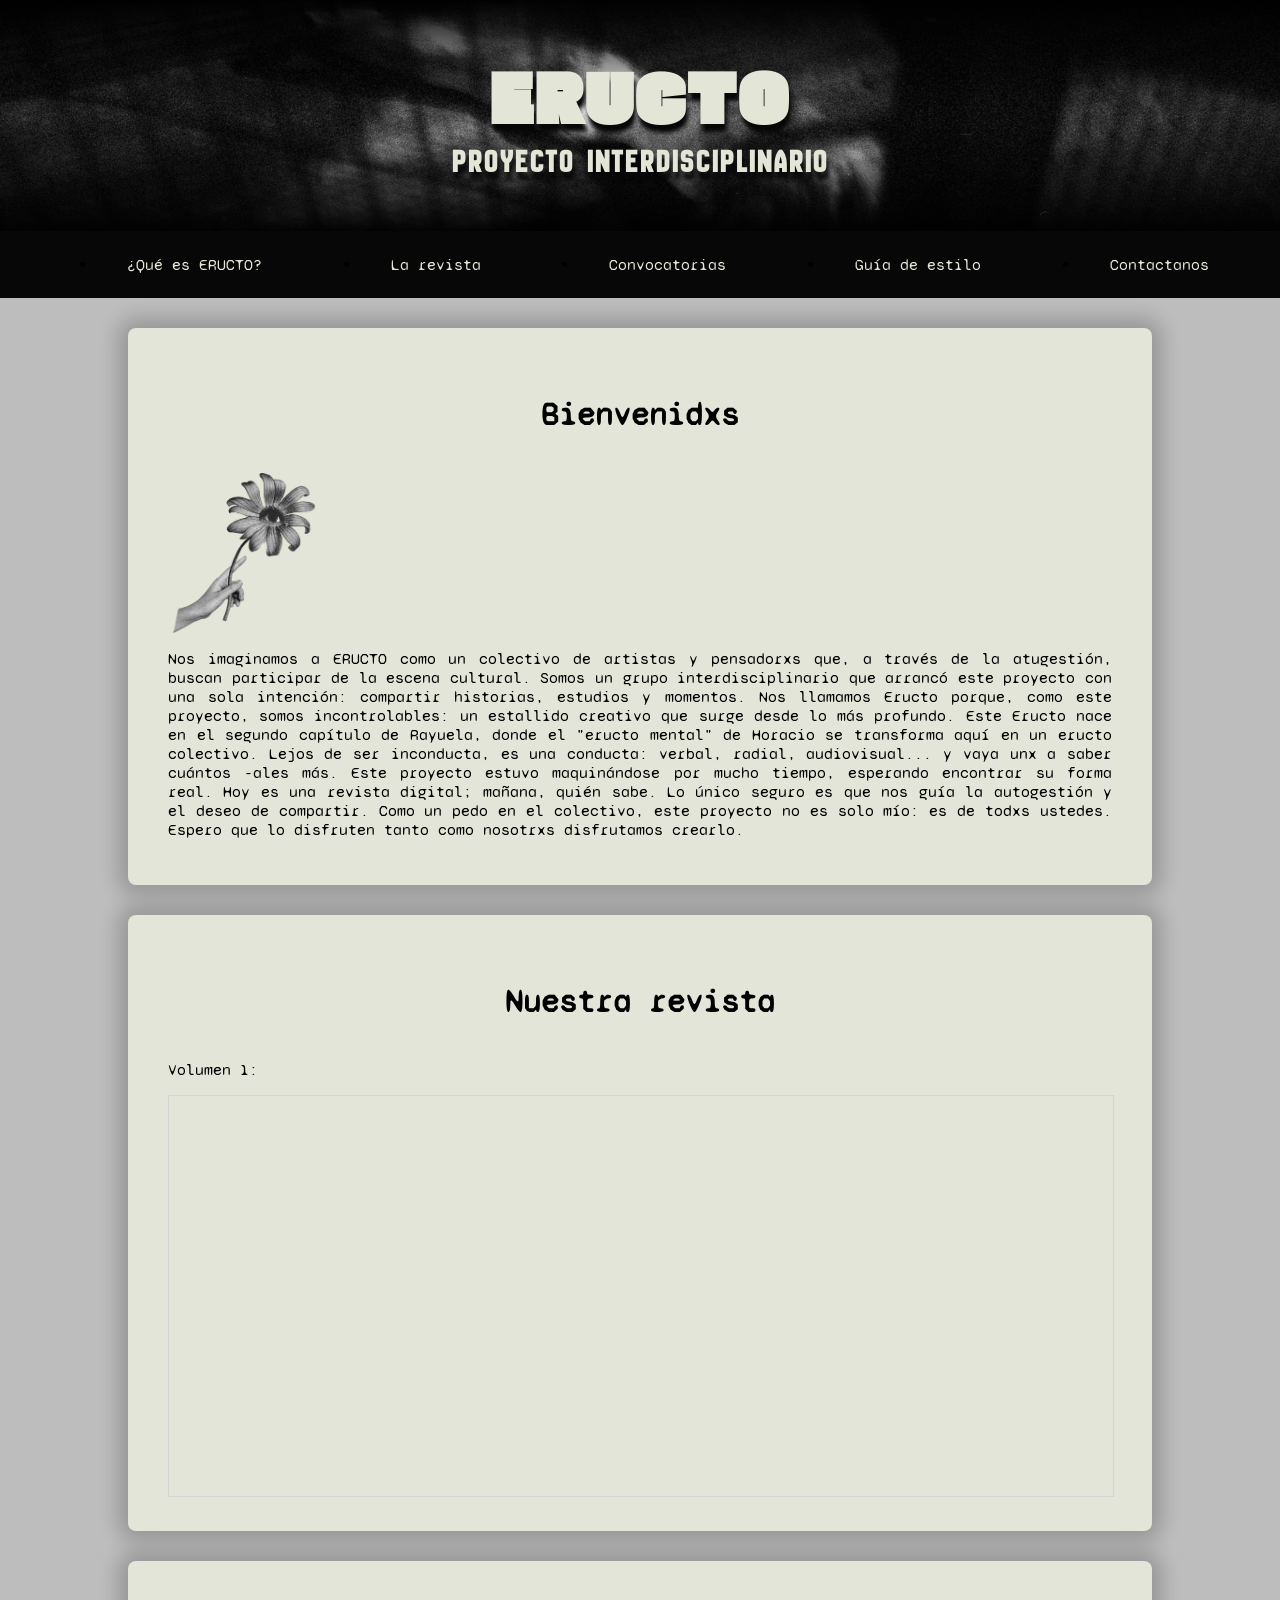
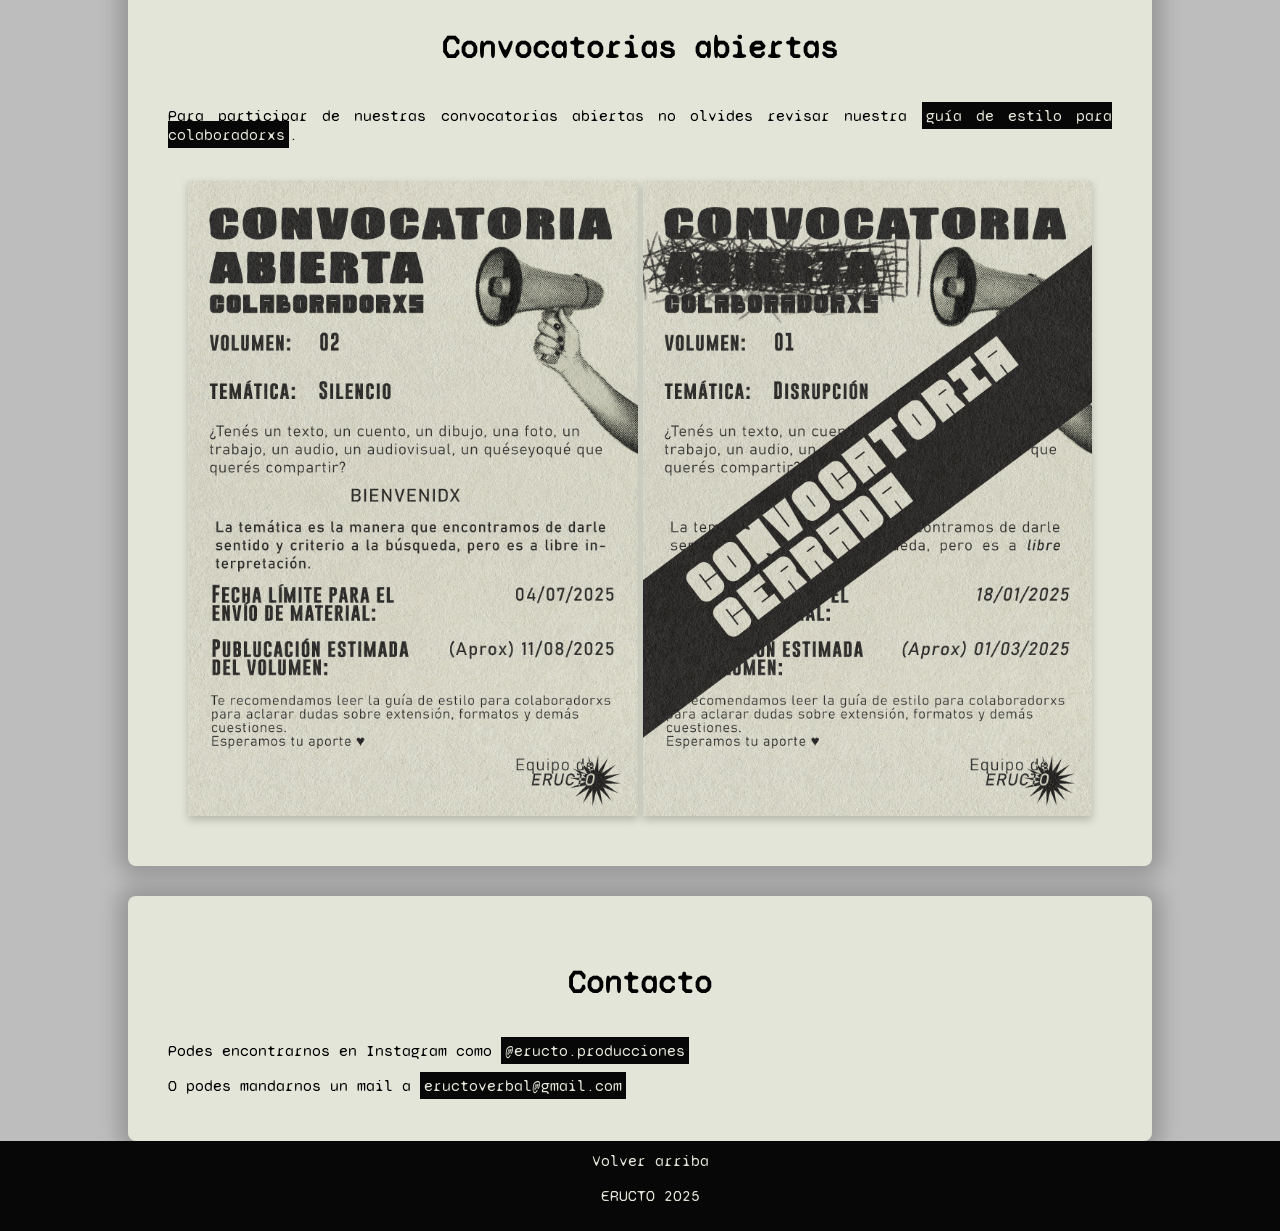
<file: index.html>
<!DOCTYPE html>
<html lang="en">
<head>
    <meta charset="UTF-8">
    <meta name="viewport" content="width=device-width, initial-scale=1.0">
    <title>ERUCTO</title>
    <link rel="icon" href="Imagenes/LOGO.png">
    <link rel="stylesheet" href="styles.css">
    <link rel="preconnect" href="https://fonts.googleapis.com">
    <link rel="preconnect" href="https://fonts.gstatic.com" crossorigin>
    <link href="https://fonts.googleapis.com/css2?family=Gasoek+One&family=New+Amsterdam&family=Syne+Mono&display=swap" rel="stylesheet">
</head>
<body>
    <header>
        <h1>ERUCTO <span>proyecto interdisciplinario</span></h1>
    </header>
    <nav class="navbar">
        <ul class="navbar__list">
            <li><a href="#quien" class="navbar__list-item">¿Qué es ERUCTO?</a></li>
            <li><a href="#revista" class="navbar__list-item">La revista</a></li>
            <li><a href="#convocatoria" class="navbar__list-item">Convocatorias</a></li>
            <li><a href="terminos.html" target="_blank" class="navbar__list-item">Guía de estilo</a></li>
            <li><a href="#contacto" class="navbar__list-item">Contactanos</a></li>
        </ul>
    </nav>
    <main>
        <section class="container about__container" id="quien">
            <h2 class="section__title">Bienvenidxs</h2>
            <div class="intro-container">
                <img src="Imagenes/mano flor.png" class="intro">
            </div>
            <p class="section__content">Nos imaginamos a ERUCTO como un colectivo de artistas y pensadorxs que, a través de la atugestión, buscan participar de la escena cultural. Somos un grupo interdisciplinario que arrancó este proyecto con una sola intención: compartir historias, estudios y momentos. Nos llamamos Eructo porque, como este proyecto, somos incontrolables: un estallido creativo que surge desde lo más profundo. 
            Este Eructo nace en el segundo capítulo de Rayuela, donde el "eructo mental" de Horacio se transforma aquí en un eructo colectivo. Lejos de ser inconducta, es una conducta: verbal, radial, audiovisual... y vaya unx a saber cuántos -ales más. 
            Este proyecto estuvo maquinándose por mucho tiempo, esperando encontrar su forma real. Hoy es una revista digital; mañana, quién sabe. Lo único seguro es que nos guía la autogestión y el deseo de compartir. 
            Como un pedo en el colectivo, este proyecto no es solo mío: es de todxs ustedes. Espero que lo disfruten tanto como nosotrxs disfrutamos crearlo.</p>
        </section>
        <section class="container magazine__container" id="revista">
            <h2>Nuestra revista</h2>
            <p>Volumen 1:</p>
            <div class="container__magazine">
                <iframe allowfullscreen="allowfullscreen" scrolling="no" class="fp-iframe" src="https://heyzine.com/flip-book/df0524c1e0.html" style="border: 1px solid lightgray; width: 100%; height: 400px;"></iframe>
            </div>
        </section>
        <section class="container convo__container" id="convocatoria">
            <h2>Convocatorias abiertas</h2>
                <p>Para participar de nuestras convocatorias abiertas no olvides revisar nuestra <a href="terminos.html" target="_blank" class="nav__link">guía de estilo para colaboradorxs</a>.</p>
            <div class="container__galery">
                <img src="Imagenes/cONVOCATORIA 2.png" alt="convocatoria2" class="img__galery">
                <img src="Imagenes/convocatoria cerrada.png" alt="convocatoria1" class="img__galery">
            </div>
        </section>
        <section class="container contact__container" id="contacto">
            <h2>Contacto</h2>
            <p>Podes encontrarnos en Instagram como <a href="http://www.instagram.com/eructo.producciones" class="nav__link">@eructo.producciones</a></p>
            <p>O podes mandarnos un mail a <a href="mailto:eructoverbal@gmail.com" class="nav__link">eructoverbal@gmail.com</a></p>
        </section>
    </main>
    <footer>
            <a href="#header">Volver arriba</a>
            <p class="foot">ERUCTO 2025</p>
    </footer>
</body>
</html>
</file>
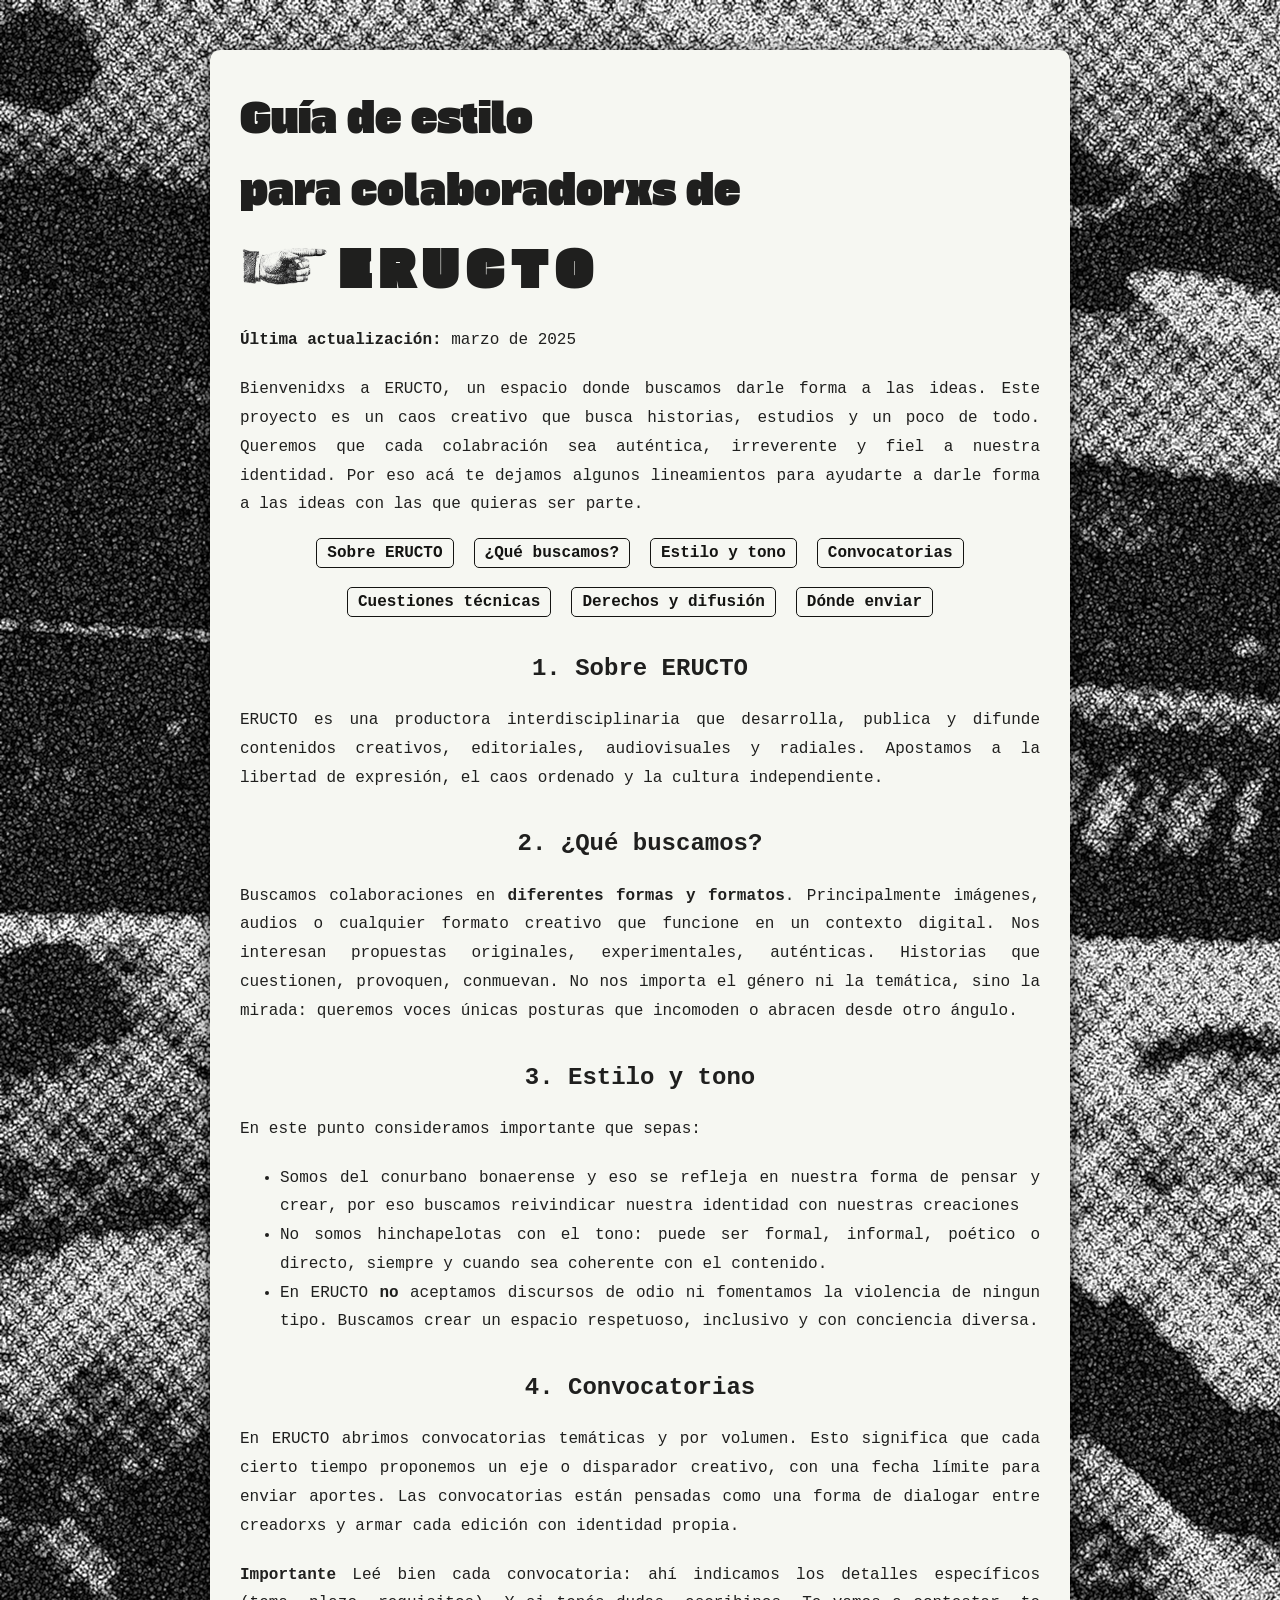
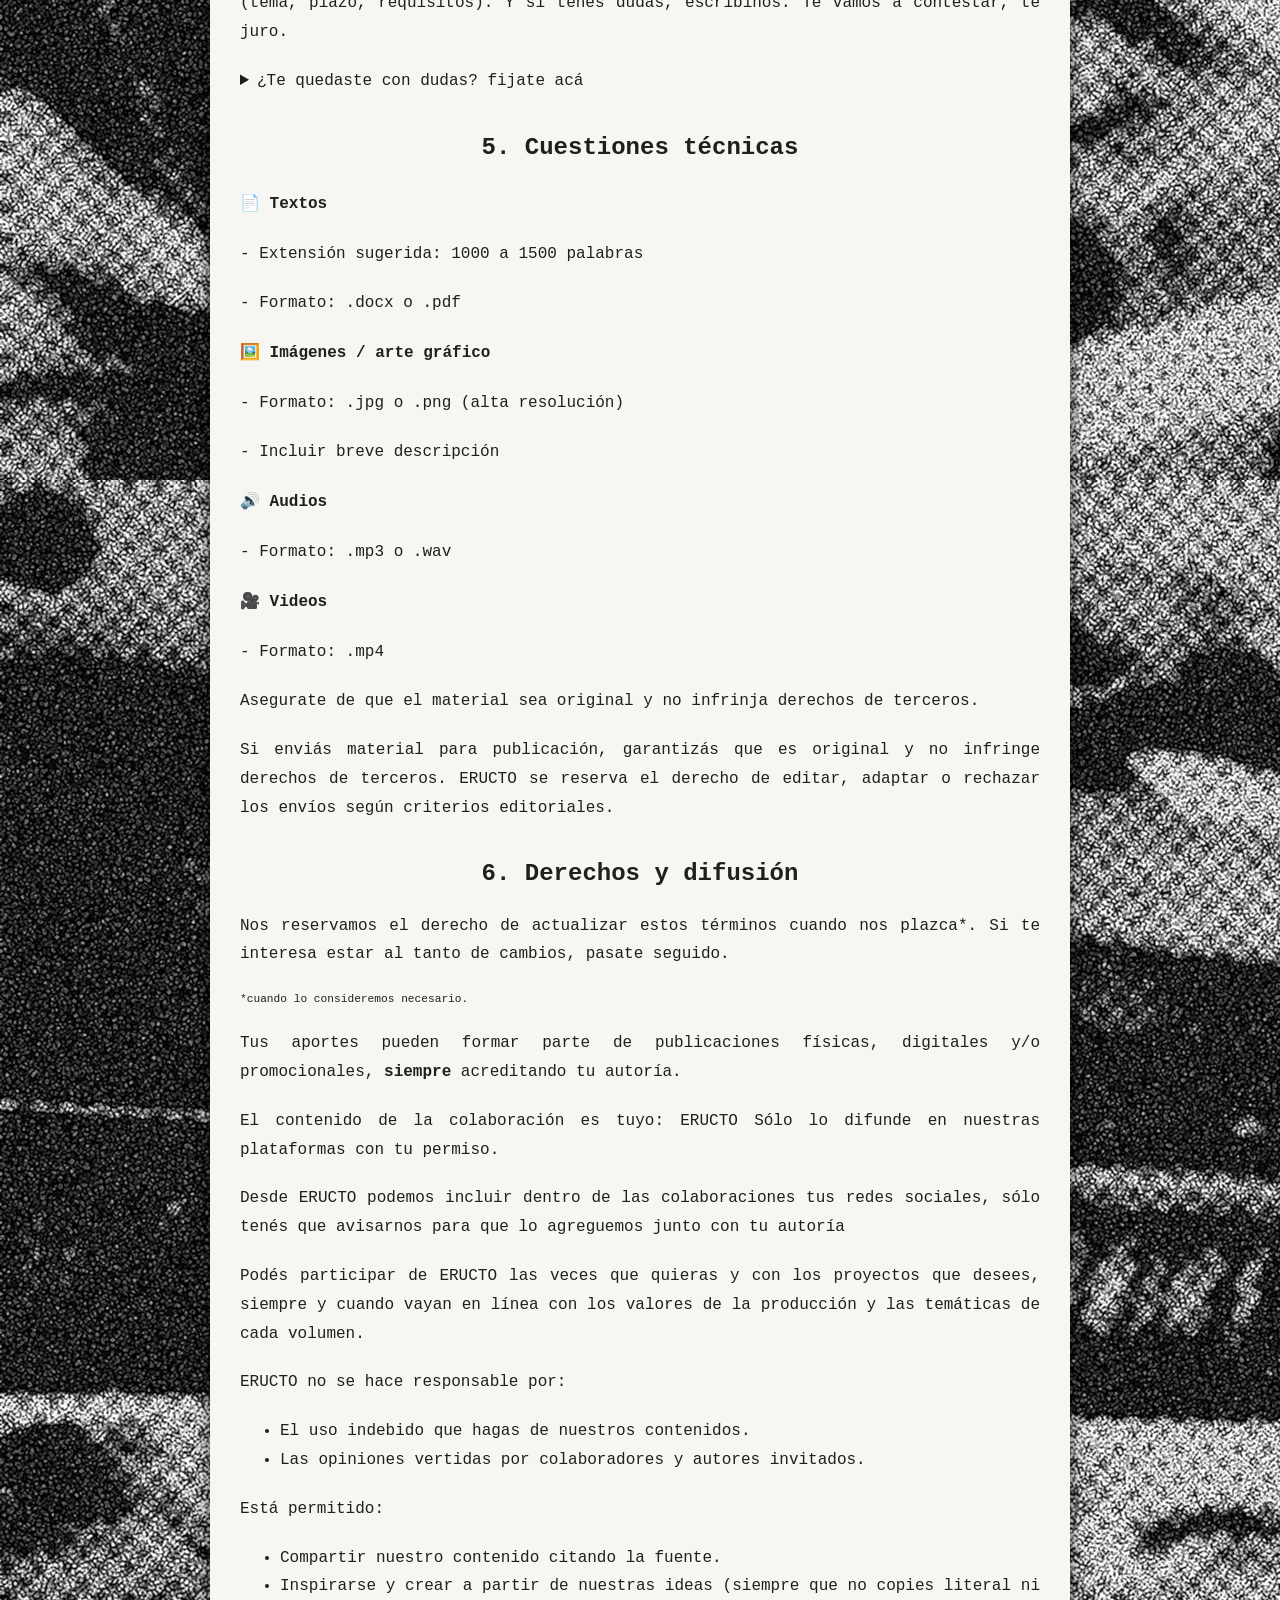
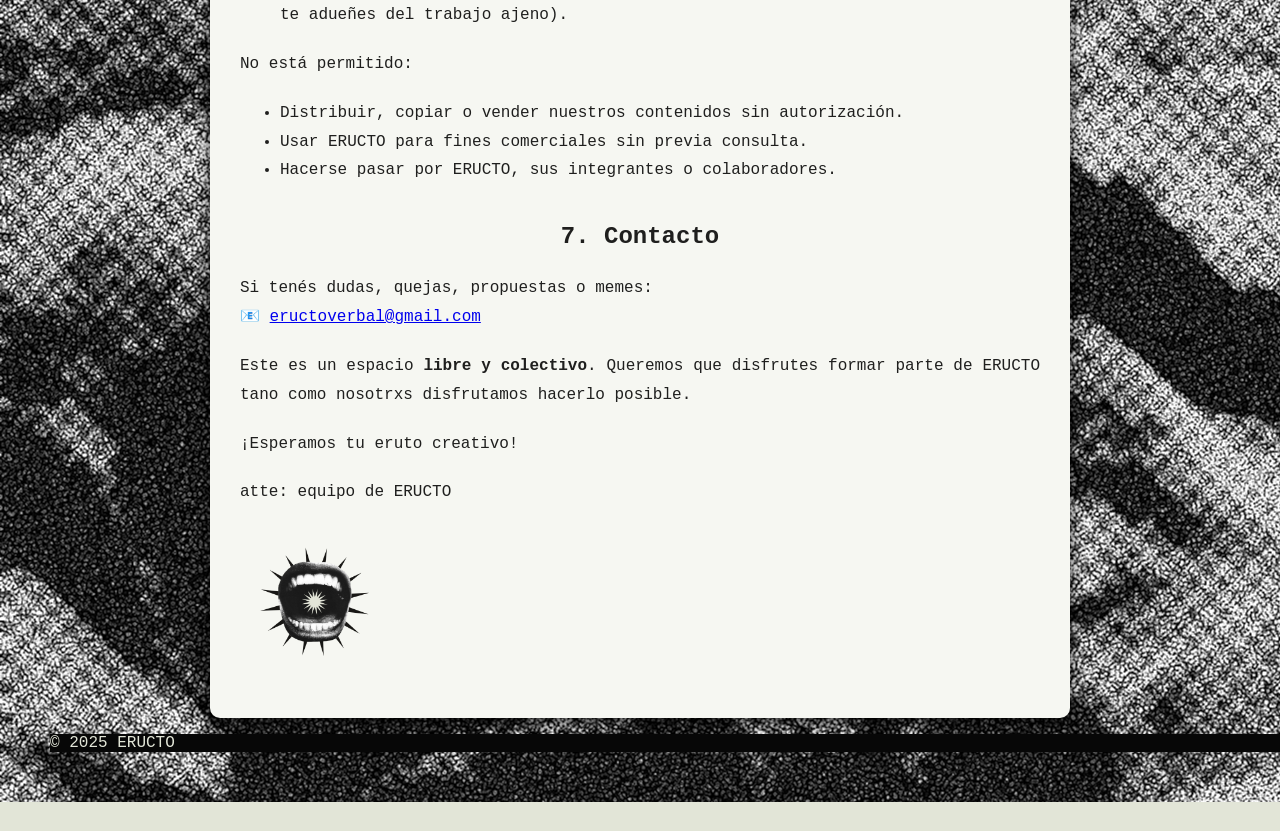
<file: terminos.html>
<!DOCTYPE html>
<html lang="en">
<head>
    <meta charset="UTF-8">
    <meta name="viewport" content="width=device-width, initial-scale=1.0">
    <title>Guía de estilo | ERUCTO</title>
    <link rel="icon" href="Imagenes/jeta2.png">
    <link rel="stylesheet" href="styles-2.css">
    <link rel="preconnect" href="https://fonts.googleapis.com">
    <link rel="preconnect" href="https://fonts.gstatic.com" crossorigin>
    <link href="https://fonts.googleapis.com/css2?family=Gasoek+One&family=New+Amsterdam&family=Syne+Mono&display=swap" rel="stylesheet">
</head>
<body>
    <section class="terminos">
        <header>
            <div class="text-container">
                <p class="description" class="guia">Guía de estilo</p>
                <p class="description" class="description2">para colaboradorxs de</p>
                <div class="logo-container">
                    <img src="Imagenes/dedo.png" alt="dedo" class="logo-img">
                    <h1 class="header-title">ERUCTO</h1>
                </div>
            </div>
        </header>
        <p><strong>Última actualización:</strong> marzo de 2025</p>
        <p>Bienvenidxs a ERUCTO, un espacio donde buscamos darle forma a las ideas. Este proyecto es un caos creativo que busca historias, estudios y un poco de todo. Queremos que cada colabración sea auténtica, irreverente y fiel a nuestra identidad. Por eso acá te dejamos algunos lineamientos para ayudarte a darle forma a las ideas con las que quieras ser parte.</p>
        <nav class="index">
            <div>
                <a href="#sobre">Sobre ERUCTO</a>
            </div>
            <div>
                <a href="#busqueda">¿Qué buscamos?</a>
            </div>
            <div>
                <a href="#estilo">Estilo y tono</a>
            </div>
            <div>
                <a href="#convocatorias">Convocatorias</a>
            </div>
            <div>
                <a href="#colabs">Cuestiones técnicas</a>
            </div>
            <div>
                <a href="#derechos">Derechos y difusión</a>
            </div>
            <div>
                <a href="#donde">Dónde enviar</a>
            </div>
        </nav>
        <h3 id="sobre">1. Sobre ERUCTO</h3>
        <p>ERUCTO es una productora interdisciplinaria que desarrolla, publica y difunde contenidos creativos, editoriales, audiovisuales y radiales. Apostamos a la libertad de expresión, el caos ordenado y la cultura independiente.</p>
    
        <h3 id="busqueda">2. ¿Qué buscamos?</h3>
        <p>Buscamos colaboraciones en <strong>diferentes formas y formatos</strong>. Principalmente imágenes, audios o cualquier formato creativo que funcione en un contexto digital.
            Nos interesan propuestas originales, experimentales, auténticas. Historias que cuestionen, provoquen, conmuevan.
            No nos importa el género ni la temática, sino la mirada: <stong>queremos voces únicas</stong> posturas que incomoden o abracen desde otro ángulo.
        </p>
        <h3 id="estilo">3. Estilo y tono</h3>
        <p>En este punto consideramos importante que sepas: </p>
            <ul>
                <li>Somos del conurbano bonaerense y eso se refleja en nuestra forma de pensar y crear, por eso buscamos reivindicar nuestra identidad con nuestras creaciones</li>
                <li>No somos hinchapelotas con el tono: puede ser formal, informal, poético o directo, siempre y cuando sea coherente con el contenido.</li>
                <li>En ERUCTO <strong>no</strong> aceptamos discursos de odio ni fomentamos la violencia de ningun tipo. Buscamos crear un espacio respetuoso, inclusivo y con conciencia diversa.</li>
            </ul>
        <h3 id="convocatorias">4. Convocatorias</h3>
        <p>En ERUCTO abrimos convocatorias temáticas y por volumen. Esto significa que cada cierto tiempo proponemos un eje o disparador creativo, con una fecha límite para enviar aportes. Las convocatorias están pensadas como una forma de dialogar entre creadorxs y armar cada edición con identidad propia.</p>
        <p><strong>Importante</strong>
            Leé bien cada convocatoria: ahí indicamos los detalles específicos (tema, plazo, requisitos). Y si tenés dudas, escribinos. Te vamos a contestar, te juro.</p>
        <details>
            <summary>¿Te quedaste con dudas? fijate acá</summary>
            <details>
                <summary><strong>¿Cómo enterarte?</strong></summary>
                <p>Publicamos cada convocatoria en nuestras redes sociales y sitio web. Generalmente, vas a tener alrededor de un mes para preparar tu propuesta desde el anuncio.</p>
            </details>
            <details>
                <summary><strong>¿Qué podés enviar?</strong></summary>
                <p>Textos, imágenes, sonidos, collages, memes, afiches, animaciones, lo que se te ocurra. Todo formato es bienvenido mientras dialogue con la temática propuesta.</p>
            </details>
            <details>
                <summary><strong>¿Y si no llego o quiero mandar otra cosa?</strong></summary>
                <p>Si tu aporte no entra en la convocatoria actual tenés dos opciones: podés esperar la próxima o proponernos otro tipo de colaboración. Siempre estamos abiertxs a proyectos paralelos.</p>
            </details>
        </details>
        <h3 id="colabs">5. Cuestiones técnicas</h3>
        <h4>📄 Textos</h4>
        <p>- Extensión sugerida: 1000 a 1500 palabras</p>
        <p>- Formato: .docx o .pdf</p>
        <h4>🖼️ Imágenes / arte gráfico</h4>
        <p>- Formato: .jpg o .png (alta resolución)</p>
        <p>- Incluir breve descripción</p>
        <h4>🔊 Audios</h4>
        <p>- Formato: .mp3 o .wav</p>
        <h4>🎥 Videos</h4>
        <p>- Formato: .mp4</p>
        <p>Asegurate de que el material sea original y no infrinja derechos de terceros.  </p>
        <p>Si enviás material para publicación, garantizás que es original y no infringe derechos de terceros. ERUCTO se reserva el derecho de editar, adaptar o rechazar los envíos según criterios editoriales.</p>
        <h3 id="derechos">6. Derechos y difusión</h3>
        <p>Nos reservamos el derecho de actualizar estos términos cuando nos plazca*. Si te interesa estar al tanto de cambios, pasate seguido.</p>
        <p class="little">*cuando lo consideremos necesario.</p>
        <p>Tus aportes pueden formar parte de publicaciones físicas, digitales y/o promocionales, <strong>siempre</strong> acreditando tu autoría.</p>
        <p> El contenido de la colaboración es tuyo: ERUCTO Sólo lo difunde en nuestras plataformas con tu permiso.</p>
        <p>Desde ERUCTO podemos incluir dentro de las colaboraciones tus redes sociales, sólo tenés que avisarnos para que lo agreguemos junto con tu autoría</p>
        <p>Podés participar de ERUCTO las veces que quieras y con los proyectos que desees, siempre y cuando vayan en línea con los valores de la producción y las temáticas de cada volumen.</p>

        <p>ERUCTO no se hace responsable por:</p>
        <ul>
            <li>El uso indebido que hagas de nuestros contenidos.</li>
            <li>Las opiniones vertidas por colaboradores y autores invitados.</li>
        </ul>

    
        <p>Está permitido:</p>
        <ul>
        <li>Compartir nuestro contenido citando la fuente.</li>
        <li>Inspirarse y crear a partir de nuestras ideas (siempre que no copies literal ni te adueñes del trabajo ajeno).</li>
        </ul>
    
        <p>No está permitido:</p>
        <ul>
            <li>Distribuir, copiar o vender nuestros contenidos sin autorización.</li>
            <li>Usar ERUCTO para fines comerciales sin previa consulta.</li>
            <li>Hacerse pasar por ERUCTO, sus integrantes o colaboradores.</li>
        </ul>
        <h3 id="contact">7. Contacto</h3>
        <p>Si tenés dudas, quejas, propuestas o memes:<br>
        📧 <a href="mailto:eructoverbal@gmail.com">eructoverbal@gmail.com</a></p>
        <div>
            <p>Este es un espacio <strong>libre y colectivo</strong>. Queremos que disfrutes formar parte de ERUCTO tano como nosotrxs disfrutamos hacerlo posible.</p>
            <p>¡Esperamos tu eruto creativo!</p>
            <p>atte: equipo de <span>ERUCTO</span></p>
        </div>
        <img src="Imagenes/LOGO.png" id="logo" class="firma">
    </section>
    <footer>
        <p>© 2025 ERUCTO</p>
      </footer>
</body>
</html>
</file>
<file: styles.css>
body{
    margin: 0;
    font-family: syne mono;
    background-color: #bdbdbd;
}


/*--HEADER--*/
header{
    width: 100%;
    margin: 0;
    background: url(Imagenes/Brassai976.jpg) center/ cover, linear-gradient(#070707, transparent, #070707);
    background-blend-mode: multiply;
    position: relative;
}

h1{ 
    margin: 0;
    padding: 50px;
    font-family: Gasoek One;
    text-transform: uppercase;
    text-align: center;
    font-size: 4em;
    color: #e3e5d7;
    letter-spacing: 3px;
    text-shadow: 2px 8px 4px #070707;
}
span{ 
    text-transform: lowercase;
    display: block;
    font-size: 0.5em;
    font-family: new amsterdam;
}

/*--NAVEGACION--*/

.navbar{
    width: 100vw;
    padding: 8px;
    background-color: #070707;
    position: sticky;
    top: 0;
    z-index: 50;
}

.navbar__list{
    display: flex;
    justify-content: space-evenly;
    gap: 20px;
    flex-wrap: wrap;
}
.navbar__list-item{
    text-decoration: none;
    color: #e3e5d7;
    padding: 8px 30px;
    border-radius: 8px;
    transition-property: background-color, border, box-shadow; 
    transition-duration: 0.3s;
}

.navbar__list-item:hover{
    background-color: #000000;
    box-shadow: 0px 0px 8px #ffffff70;
}

/*--SECCIONES--*/
/*--ABOUT SECTION--*/
.intro-container{
    display: flex;
}
.intro{
    max-height: 10rem;
    display: inline-block;
    align-items: center;
}
.container{
    margin: auto;
    margin-top: 30px;
    background-color: #e2e5d7;
    max-width: 80%;
    min-width: 200px;
    padding: 30px 40px;
    text-align: justify;
    border-radius: 8px;
    box-sizing: border-box;
    box-shadow: 0px 0px 20px 10px #07070733;
}

h2{
    text-align: center;
    font-size: 2rem;
    transition-property: border-bottom;
    transition-duration: 0.2s;
    border-bottom: 3px solid transparent;
    padding: 10px;
}

h2:hover{
    border-bottom: 3px solid black;
    cursor: default;
}
/*--SERVICE SECTION--*/

.img__galery:hover{
    transform: scale(1.1); /* La imagen crece un 20% */
}


.container__galery{
    display: flex;
    padding: 20px;
    flex-wrap: wrap;
    justify-content: center;
    gap: 5px;
}
.img__galery{ 
    width: 250px;
    flex-grow: 1;
    flex-basis: 50px;
    box-shadow: 0 4px 8px rgba(0, 0, 0, 0.2);
    transition: transform 0.3s ease-in-out;
}

.nav__link{
    background-color: #070707;
    color: #e2e5d7;
    text-decoration: none;
    padding: 4px;
}

.nav__link:hover{
    background-color: #bdbdbd;
    color: #070707;
    box-shadow: 0px 0px 8px #ffffff70;
}


footer{
    background-color: #070707;
    color: #e2e5d7;
    text-align: center;
    width: 100vw;
    margin-bottom: 0;
    padding: 10px;
}

footer a{
    text-decoration: none;
    color: #e2e5d7;
}
footer a:hover{
    text-decoration: underline;
}
</file>
<file: styles-2.css>
body {
    margin: 50px;
    background: #e2e5d7;
    color: #1f1f1e;
    font-family: 'Syne-mono', monospace;
    font-size: 16px;
    background-image: url(Imagenes/Brassai967edit.png) ;
    max-width: 100vw;
}

.header{ text-align: center;
    background-color: #070707;
    padding: 20px 0;
}

.text-container{
    display: flex;
    flex-direction: column;
}

.description{
    font-size: 2.5rem;
    font-family: 'Gasoek One', sans-serif;
    margin: 0;

}

.logo-container{
    display: flex;
    align-items: center;
    gap: 10px;
}

.logo-img{
    height: auto;
}

.header-title{
    font-family: gasoek one;
    font-size: 3rem;
    letter-spacing: 0.5rem;
    margin: 0;
}

.index{
display: flex;
gap: 20px; 
justify-content: center;
margin-bottom: 30px;
flex-wrap: wrap;}

.index a {
text-decoration: none;
color: #141412;
font-weight: bold;
padding: 5px 10px;
border: 1px solid #141412;
border-radius: 5px;
transition: background 0.3s;
}

.index a:hover {
background: #141412;
color: #e2e5d7;
}

section.terminos {
    max-width: 800px;
    margin: 0 auto;
    padding: 30px;
    background-color: #f6f7f2;
    border-radius: 10px;
    box-shadow: 0 4px 15px rgba(0, 0, 0, 0.801);
    line-height: 1.8;
}

.terminos h2 {
    font-family: 'Gasoek One', sans-serif;
    text-transform: uppercase;
    font-weight: 800;
    font-size: 2.5rem;
    line-height: 1.2;
    letter-spacing: 0.5em;
    margin-bottom: 0.5rem;
}
.terminos h2 span {
    display: block;
    text-transform: uppercase;
    font-weight: 400;
    font-size: 3rem;
    letter-spacing: normal;
    margin-top: 0.2rem;
}
.logo-img{
    max-height: 3rem;
    display: inline-block;
}
h3 {
    font-size: 1.5em;
    margin-top: 30px;
    margin-bottom: 15px;
    text-align: center;
}

ul {
    margin-left: 20px;
    padding-left: 20px;
}

p, ul {
    margin-bottom: 20px;
    text-align: justify;
}

.little{
    font-size: 0.7rem;
}

.firma{
    max-height: 150px;
    align-items: center; 
    margin: 0;
}
footer{
    width: 100vw;
    background-color: #070707;
    color: #e2e5d7;
}

@media (max-width: 600px) {
    .description {
        font-size: 1.5rem;
    }
    .header-title {
        font-size: 2rem;
        letter-spacing: 0.2rem;
    }
    .terminos {
        padding: 20px;
    }
}
</file>
